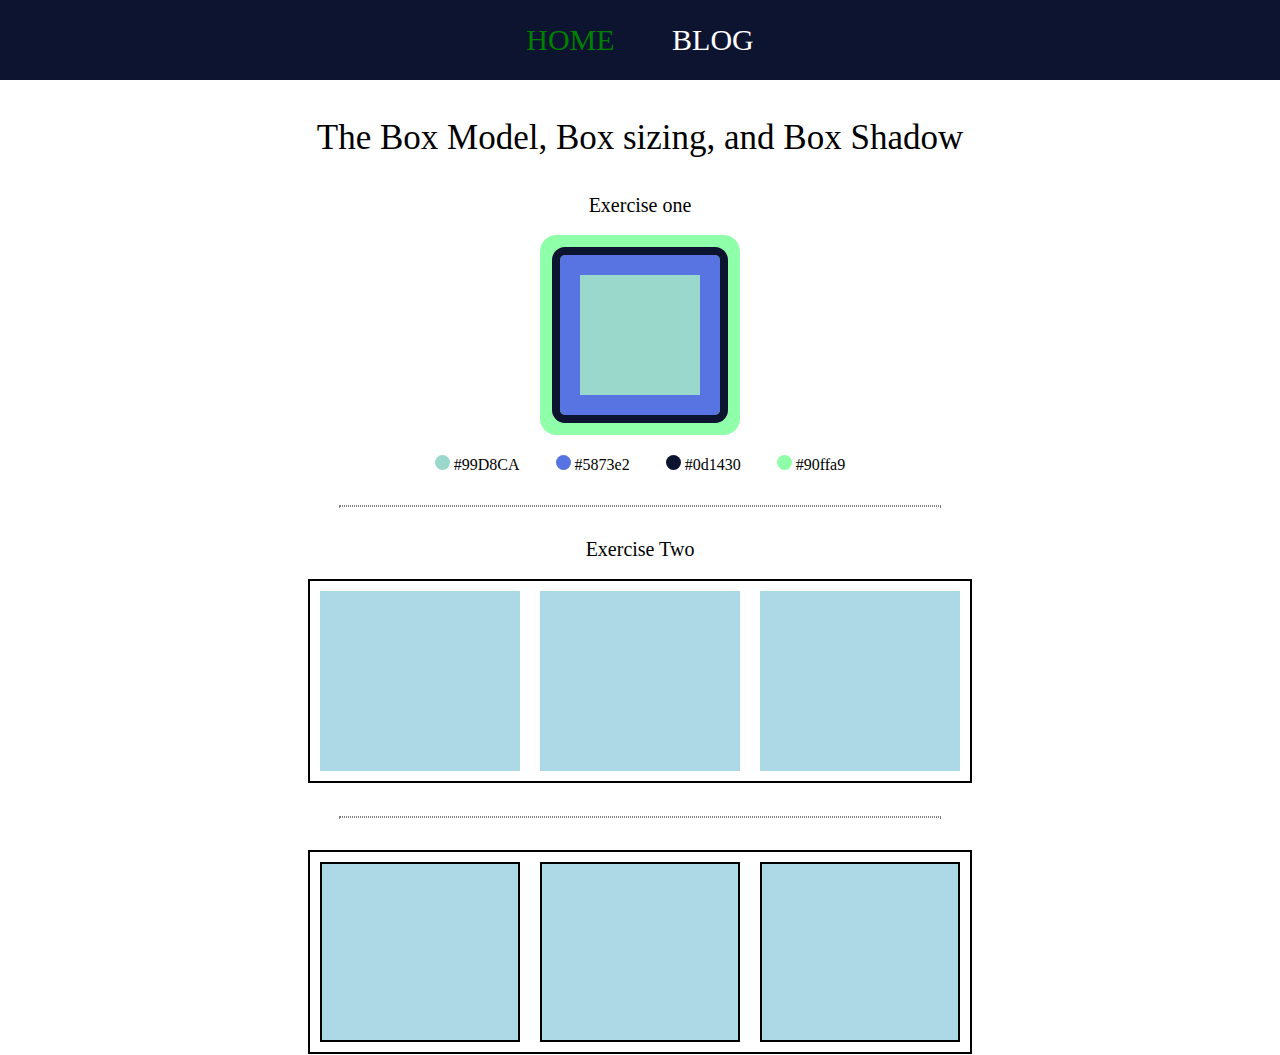
<file: Index.html>
<!DOCTYPE html>
<html lang="en">
<head>
    <meta charset="UTF-8">
    <meta http-equiv="X-UA-Compatible" content="IE=edge">
    <meta name="viewport" content="width=device-width, initial-scale=1.0">
    <title>Home page</title>
    <link rel="stylesheet" href="style.css">
</head>
<body>
    <header>
        <nav>
            <a class="htmltag" href="Index.html">HOME</a>
            <a class="blogtab" href="Blog.html">BLOG</a>
        </nav>
    </header>
    <h1>The Box Model, Box sizing, and Box Shadow</h1>
    <h2>Exercise one</h2>
    <div class="box">
            
    </div>

<section class="colorcodes">
    <div class="marker">
       <span class="symbol circle1"> </span>
       <p1> #99D8CA</p1>
    </div>
    <div class="marker">
       <span class="symbol circle2"> </span>
       <p1> #5873e2 </p1>
    </div>
    <div class="marker"> 
       <span class=" symbol circle3"> </span>
       <p1> #0d1430 </p1>
    </div> 
    <div class="marker">
       <span class="symbol circle4"> </span>
       <p1> #90ffa9 </p1>
    </div> 
</section>

<hr>

    <h2> Exercise Two </h2>
<section class="center">

    <div class=" all">
        <span class="smallbox"></span>
        <span class="smallbox"></span>
        <span class="smallbox"></span>
    </div>

</section>
<hr>

<section class="center" >
    
    <div class=" all">
        <span class="smallbox border "></span>
        <span class="smallbox border "></span>
        <span class="smallbox border "></span>
    </div>
    
</section>
    
</body>
</html>
</file>
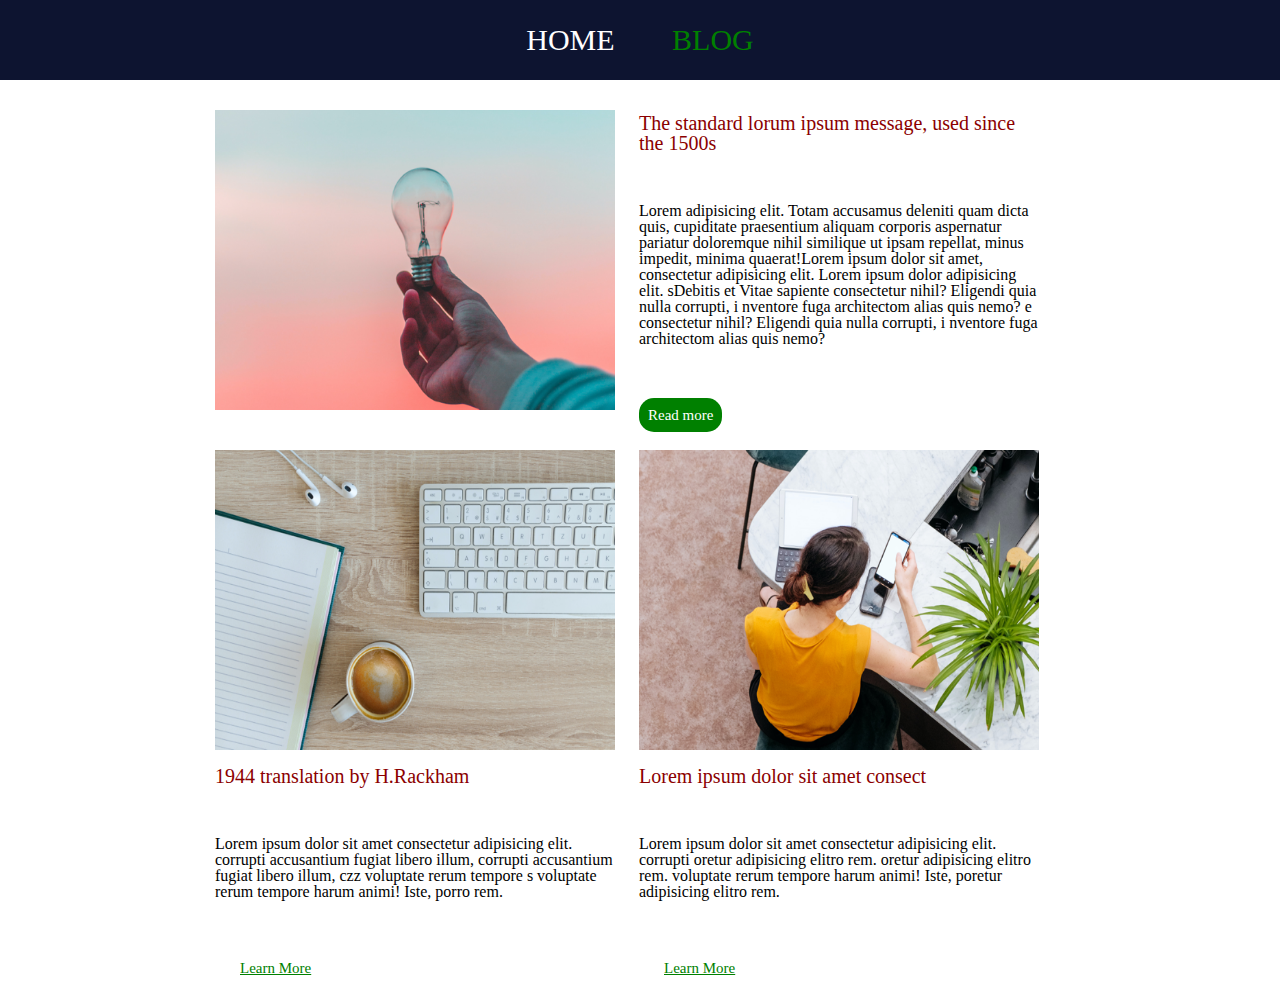
<file: Blog.html>
<!DOCTYPE html>
<html lang="en">
<head>
    <meta charset="UTF-8">
    <meta http-equiv="X-UA-Compatible" content="IE=edge">
    <meta name="viewport" content="width=device-width, initial-scale=1.0">
    <title>Blog pagea</title>
    <link rel="stylesheet" href="stylenew.css">
</head>
<body>
    <header>
        <nav>
            <a class="htmltag" href="Index.html">HOME</a>
            <a class="blogtab" href="Blog.html">BLOG</a>
        </nav>
    </header>
    <main>
        <section class="one" >
            
                <div class="samebox">
                    <img  src="pic01.png" alt= "image">
                </div>
                
                <div class="samebox para">
                       <h2>The standard lorum ipsum message, used since the 1500s</h2>
                       <P>Lorem adipisicing elit. Totam accusamus deleniti quam dicta quis, 
                          cupiditate praesentium aliquam corporis aspernatur pariatur doloremque nihil similique ut ipsam repellat,
                         minus impedit, minima quaerat!Lorem ipsum dolor sit amet, consectetur adipisicing elit. 
                         Lorem ipsum dolor  adipisicing elit. 
                         sDebitis et Vitae sapiente consectetur nihil? Eligendi quia nulla corrupti, i
                         nventore fuga architectom alias quis nemo?
                         e consectetur nihil? Eligendi quia nulla corrupti, i
                         nventore fuga architectom alias quis nemo?
                         
                       </P>
                       <a class="green background" href="#"> Read more </a> 
                </div>     
        </section>
        
        <section class="two">
                <div class="samebox">
                    <img src="pic02.png" alt="image">
                    <h2> 1944 translation by H.Rackham</h2>
                    <p>Lorem ipsum dolor sit amet consectetur adipisicing elit. 
                       corrupti accusantium fugiat libero illum, 
                       corrupti accusantium fugiat libero illum,
                       czz voluptate rerum tempore s
                       voluptate rerum tempore harum animi! Iste, porro rem.
                    </p>
                    <a class="green" href="#"> Learn More </a> 
                 </div>
                 <div class="samebox">
                    <img src="pic03.png" alt="image">
                    <h2> Lorem ipsum dolor sit amet consect</h2>
                    <p>Lorem ipsum dolor sit amet consectetur adipisicing elit. 
                       corrupti  oretur adipisicing elitro rem.
                       oretur adipisicing elitro rem.
                       voluptate rerum tempore harum animi! Iste, poretur adipisicing elitro rem.
                    </p>
                    <a class="green " href="#"> Learn More </a> 
                 </div>

        </section>

    </main>
    
</body>
</html>
</file>
<file: style.css>
/*CSS reset*/
html, body, div, span, applet, object, iframe,
h1, h2, h3, h4, h5, h6, p, blockquote, pre,
a, abbr, acronym, address, big, cite, code,
del, dfn, em, img, ins, kbd, q, s, samp,
small, strike, strong, sub, sup, tt, var,
b, u, i, center,
dl, dt, dd, ol, ul, li,
fieldset, form, label, legend,
table, caption, tbody, tfoot, thead, tr, th, td,
article, aside, canvas, details, embed, 
figure, figcaption, footer, header, hgroup, 
menu, nav, output, ruby, section, summary,
time, mark, audio, video {
    margin: 0;
    padding: 0;
    border: 0;
    font-size: 100%;
    font: inherit;
    vertical-align: baseline;
}
/* HTML5 display-role reset for older browsers */
article, aside, details, figcaption, figure, 
footer, header, hgroup, menu, nav, section {
    display: block;
}
body {
    line-height: 1;
}
ol, ul {
    list-style: none;
}
blockquote, q {
    quotes: none;
}
blockquote:before, blockquote:after,
q:before, q:after {
    content: '';
    content: none;
}
table {
    border-collapse: collapse;
    border-spacing: 0;
}

/*Home page*/
header{
    text-align: center;
    font-size: 30px;
    font-style: normal;
    background-color: #0d1430;
    padding: 25px;
    }
    a{
        text-decoration: none;
        padding: 25px;
    }
    .htmltag{
        color: green;
    }
    .blogtab{
        color: white;
    }
    
   
    h1{
        text-align: center;
        margin: 20px;
        font-size: 35px;
        padding: 20px;
        
    }
   

    hr{
        width: 600px;
        border-style: dotted;
        margin: 32px auto;
      
      
    }
    h2{
        text-align: center;
        padding-bottom: 20px;  
        margin-top: 10px;
        font-size: 20px;     
    }
  
    .box{
        width: 120px;
        height: 120px;
        background-color: #99D8CA;
        border: solid 20px #5873e2;
        outline: #0d1430 solid 8px ;
        box-shadow:0 0 0 20px #90ffa9 ;
        margin: 20px auto;
        text-align: center;
        border-radius: 5px;
        
    }
    .symbol{
        width: 15px;
        height: 15px;
        border-radius: 50%;
        margin-top: 20px;
        display: inline-block;
    }
    .circle1{
        background-color: #99D8CA;
        }
    .circle2{
        background-color: #5873e2;   
    }
    .circle3{
        background-color:#0d1430;   
    }
    .circle4{
        background-color: #90ffa9;  
    }
    .marker{
        margin: 0 16px;
        display: inline-block;
    }
    .colorcodes{
        text-align: center;

    }
    .center{
        text-align: center;   
    }
    .all{
            text-align: center;
            border: 2px solid black;
            width: 660px;
            height: auto;
            display: inline-block;
            font-size: 0px;
          }
    .smallbox{
        height: 180px;
        width: 200px;
        background-color: lightblue;
        display: inline-block;
        margin: 10px;
        text-align: center;
        font-size: 0px;
    }
    .border{
      
       border: 2px solid black;
       box-sizing: border-box;
    }
</file>
<file: stylenew.css>
/*CSS reset*/
html, body, div, span, applet, object, iframe,
h1, h2, h3, h4, h5, h6, p, blockquote, pre,
a, abbr, acronym, address, big, cite, code,
del, dfn, em, img, ins, kbd, q, s, samp,
small, strike, strong, sub, sup, tt, var,
b, u, i, center,
dl, dt, dd, ol, ul, li,
fieldset, form, label, legend,
table, caption, tbody, tfoot, thead, tr, th, td,
article, aside, canvas, details, embed, 
figure, figcaption, footer, header, hgroup, 
menu, nav, output, ruby, section, summary,
time, mark, audio, video {
    margin: 0;
    padding: 0;
    border: 0;
    font-size: 100%;
    font: inherit;
    vertical-align: baseline;
}
/* HTML5 display-role reset for older browsers */
article, aside, details, figcaption, figure, 
footer, header, hgroup, menu, nav, section {
    display: block;
}
body {
    line-height: 1;
}
ol, ul {
    list-style: none;
}
blockquote, q {
    quotes: none;
}
blockquote:before, blockquote:after,
q:before, q:after {
    content: '';
    content: none;
}
table {
    border-collapse: collapse;
    border-spacing: 0;
}
  
  /*Blog Page*/
  
  
   header{
    text-align: center;
    font-size: 30px;
    font-style: normal;
    background-color: #0d1430;
    padding: 25px;
    }
    a{
        text-decoration: none;
        padding: 25px;

    }
    .htmltag{
        color:white;
    }
    .blogtab{
        color: green;
    }

    .one{
       margin-top: 20px;
        margin-left: 205px;
        margin-right: 205px;
       
    }
    .two{
    
        margin-left: 205px;
        margin-right: 205px;  
    }

img{
    background-color: lightblue;
    height: 300px;
    width: 400px;
    margin-bottom: 10px;
}       
.samebox{
    height: 300px;
    width: 400px;
    display: inline-block;
    margin: 10px; 
}
.para{
    display: block;
    display: inline-block;
    margin-bottom: 30px;
}
p{
    margin-bottom: 60px;
}



    
.green{
    color: green;
    font-size: 15px;
    text-decoration: underline;
}
.background{
    
    padding: 9px;
    background-color: green;
    color: white;
    text-decoration: none;
    border-radius: 15px;
   
}
h2{
    color: darkred;
    margin-bottom: 50px;
    font-size: 20px;
    margin-top: 3px;
}
</file>
